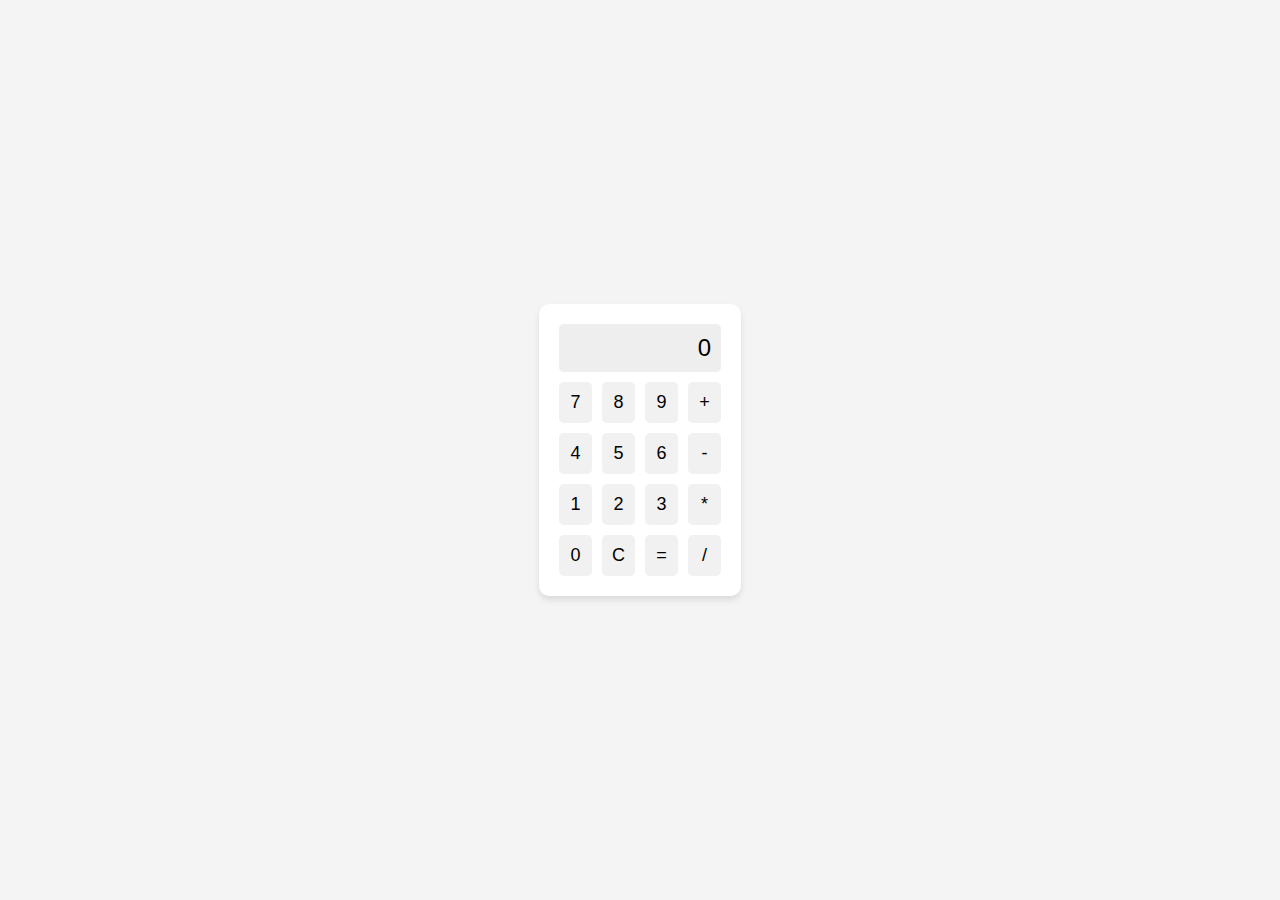
<file: CODSOFT/Calculator/index.html>
<!DOCTYPE html>
<html lang="en">
<head>
    <meta charset="UTF-8">
    <meta name="viewport" content="width=device-width, initial-scale=1.0">
    <link rel="stylesheet" href="styles.css">
    <title>Basic Calculator</title>
</head>
<body>
    <div class="calculator">
        <div class="display" id="display">0</div>
        <button class="btn" onclick="appendNumber('7')">7</button>
        <button class="btn" onclick="appendNumber('8')">8</button>
        <button class="btn" onclick="appendNumber('9')">9</button>
        <button class="btn" onclick="operate('+')">+</button>
        <button class="btn" onclick="appendNumber('4')">4</button>
        <button class="btn" onclick="appendNumber('5')">5</button>
        <button class="btn" onclick="appendNumber('6')">6</button>
        <button class="btn" onclick="operate('-')">-</button>
        <button class="btn" onclick="appendNumber('1')">1</button>
        <button class="btn" onclick="appendNumber('2')">2</button>
        <button class="btn" onclick="appendNumber('3')">3</button>
        <button class="btn" onclick="operate('*')">*</button>
        <button class="btn" onclick="appendNumber('0')">0</button>
        <button class="btn" onclick="clearDisplay()">C</button>
        <button class="btn" onclick="calculate()">=</button>
        <button class="btn" onclick="operate('/')">/</button>
    </div>
    <script src="script.js"></script>
</body>
</html>
</file>
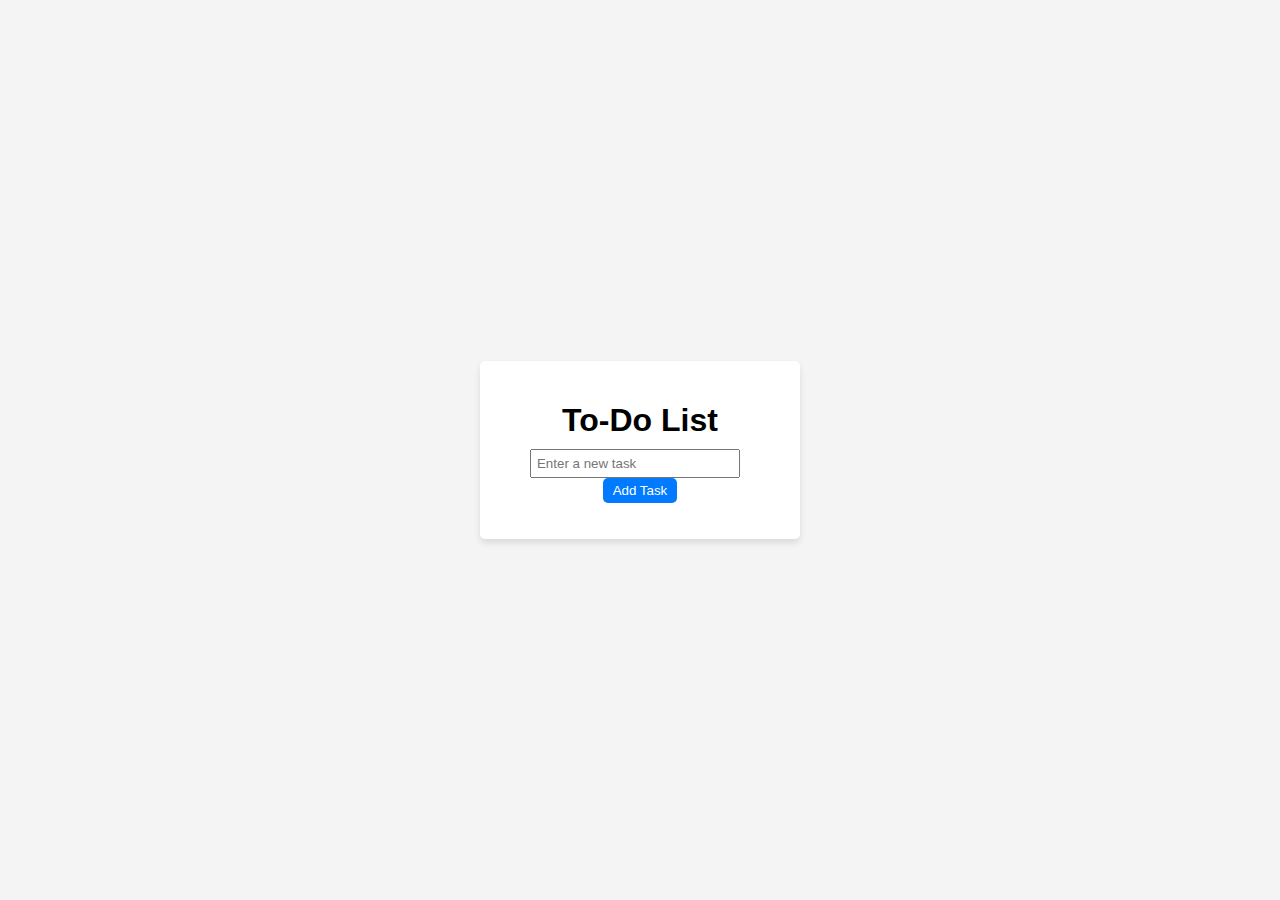
<file: CODSOFT/To-Do List/index.html>
<!DOCTYPE html>
<html lang="en">
<head>
    <meta charset="UTF-8">
    <meta name="viewport" content="width=device-width, initial-scale=1.0">
    <link rel="stylesheet" href="styles.css">
    <title>Simple To-Do List</title>
</head>
<body>
    <div class="container">
        <h1>To-Do List</h1>
        <input type="text" id="taskInput" placeholder="Enter a new task">
        <button id="addButton">Add Task</button>
        <ul id="taskList"></ul>
    </div>
    <script src="script.js"></script>
</body>
</html>
</file>
<file: CODSOFT/Calculator/styles.css>
body {
    font-family: Arial, sans-serif;
    background-color: #f4f4f4;
    display: flex;
    justify-content: center;
    align-items: center;
    height: 100vh;
    margin: 0;
}
.calculator {
    display: grid;
    grid-template-columns: repeat(4, 1fr);
    grid-gap: 10px;
    max-width: 300px;
    padding: 20px;
    background-color: #fff;
    border-radius: 10px;
    box-shadow: 0 4px 6px rgba(0, 0, 0, 0.1);
}
.display {
    grid-column: span 4;
    background-color: #eee;
    padding: 10px;
    text-align: right;
    font-size: 24px;
    border-radius: 5px;
}
.btn {
    padding: 10px;
    font-size: 18px;
    text-align: center;
    border: none;
    background-color: #f1f1f1;
    cursor: pointer;
    border-radius: 5px;
}
.btn:hover {
    background-color: #ddd;
}
</file>
<file: CODSOFT/To-Do List/styles.css>
body {
    font-family: Arial, sans-serif;
    background-color: #f4f4f4;
    display: flex;
    justify-content: center;
    align-items: center;
    height: 100vh;
    margin: 0;
}
.container {
    text-align: center;
    background-color: #fff;
    padding: 20px;
    border-radius: 5px;
    box-shadow: 0 4px 6px rgba(0, 0, 0, 0.1);
}
h1 {
    margin-bottom: 10px;
}
input[type="text"] {
    padding: 5px;
    width: 70%;
    margin-right: 10px;
}
button {
    padding: 5px 10px;
    background-color: #007BFF;
    color: #fff;
    border: none;
    cursor: pointer;
    border-radius: 5px;
}
button:hover {
    background-color: #0056b3;
}
ul {
    list-style: none;
    padding: 0;
    margin-top: 10px;
}
li {
    display: flex;
    align-items: center;
    justify-content: space-between;
    padding: 5px 0;
}
.delete-btn {
    color: red;
    cursor: pointer;
    margin-left: 5px;
}
</file>
